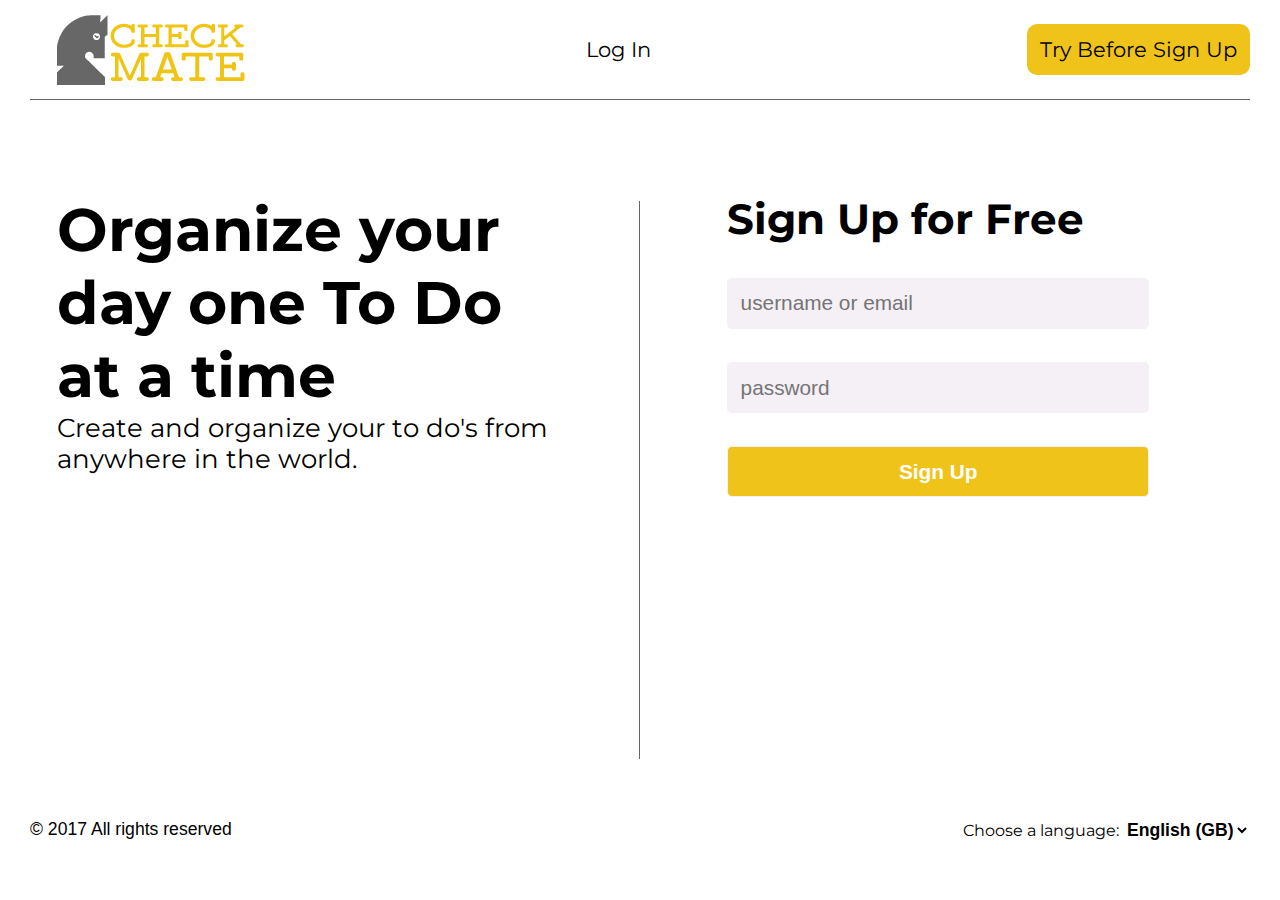
<file: index.html>
<!DOCTYPE html>
<html lang="en">
<head>
    <meta charset="UTF-8">
    <title>CheckMate</title>
    <meta name="application-name" content="Check Mate">
    <meta name="description" content="An application to manage To Do's">
    <meta name="author" content="Filipe Lemos, Ricardo Ferreira">
    <meta name="keywords" content="ToDo, Management, Organization, Categories">
    <link href="https://fonts.googleapis.com/css?family=Montserrat" rel="stylesheet">
    <link rel="stylesheet" href="styles/reset.css">
    <link rel="stylesheet" href="styles/main.css">
</head>
<body>

    <header>
        <img src="images/logo-check-mate.png" alt="Logo" width="188" height="71">
        <a class='log-in'href="#">Log In</a>
        <a class='try-it' href="#">Try Before Sign Up</a>
    </header>

   <!-- <div class="container"> -->

        <section id="app-promo">
            <h1>Organize your day one To Do at a time</h1>
            <p>Create and organize your to do's from anywhere in the world.</p>
        </section>

        <div class="wrapper-divider">
            <div class="divider"></div>
        </div>

        <section id="sign-up">
            <h2>Sign Up for Free</h2>
            <form action="#" method="post">
                <!-- <label for="username"></label> -->
                <input type="text" name="username" placeholder="username or email" id="username" required="required"><br>
                <!-- <label for="password"></label> -->
                <input type="password" name="password" placeholder="password" id="password" required="required"><br>
                <input type="submit" value="Sign Up">
            </form>
        </section>
   <!-- </div> -->

    <footer>
        <p>&copy; 2017 All rights reserved</p>
        <div class="choose-lang">
            <label for="country">Choose a language: </label>
            <select name="country" id="country">
                <option value="eng" id="eng">English (GB)</option>
                <option value="pt" id="pt">Portuguese</option>
                <option value="esp" id="esp">Spanish</option>
                <option value="ita" id="ita">Italian</option>
                <option value="ger" id="ger">German</option>
            </select>
        </div>
    </footer>
</body>
</html>
</file>
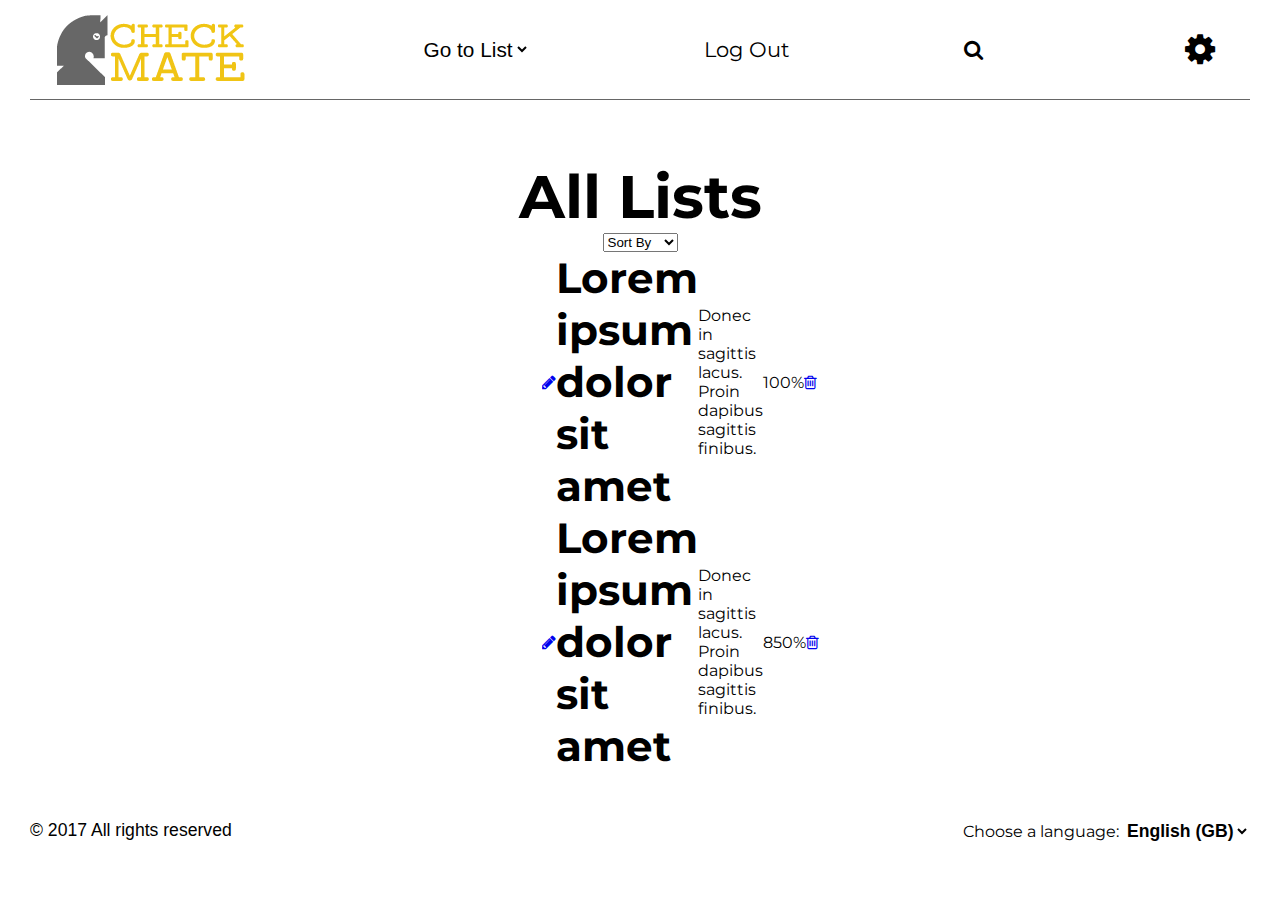
<file: all-lists.html>
<!DOCTYPE html>
<html lang="en">
<head>
    <meta charset="UTF-8">
    <title>CheckMate</title>
    <meta name="application-name" content="Check Mate">
    <meta name="description" content="An application to manage To Do's">
    <meta name="author" content="Filipe Lemos, Ricardo Ferreira">
    <meta name="keywords" content="ToDo, Management, Organization, Categories">
    <link href="https://fonts.googleapis.com/css?family=Montserrat" rel="stylesheet">
    <link rel="stylesheet" href="styles/reset.css">
    <link rel="stylesheet" href="styles/main.css">
    <link rel="stylesheet" href="https://cdnjs.cloudflare.com/ajax/libs/font-awesome/4.7.0/css/font-awesome.min.css">
</head>
<body>

<header>
    <img src="images/logo-check-mate.png" alt="Logo" width="188" height="71">
    <select name="gotolist" id="gotolist">
        <option value="default" id="default">Go to List</option>
        <option value="list1" id="list1">List 1</option>
        <option value="list2" id="list2">List</option>
    </select>
    <a class='log-out'href="index.html">Log Out</a>
    <a class='search' href="#">
        <i class="fa fa-search" aria-hidden="true"></i>
    </a>
    <a class='settings' href="#">
        <i class="fa fa-cog" aria-hidden="true"></i>
    </a>
</header>

<!-- <div class="container"> -->

<section id="all-lists">
    <h1>All Lists</h1>
    <select name="sortby" id="sortby">
        <option value="defaultsort" id="defaultsort">Sort By</option>
        <option value="name" id="name">Name</option>
        <option value="deadline" id="deadline">Deadline</option>
        <option value="priority" id="priority">Priority</option>
    </select>
    <article>
        <a class='pencil' href="list.html">
            <i class="fa fa-pencil" aria-hidden="true"></i>
        </a>
        <h2>Lorem ipsum dolor sit amet</h2>
        <p>Donec in sagittis lacus. Proin dapibus sagittis finibus.</p>
        <p>100%</p>
        <a class='trash' href="#">
            <i class="fa fa-trash-o" aria-hidden="true"></i>
        </a>
    </article>
    <article>
        <a class='pencil' href="list.html">
            <i class="fa fa-pencil" aria-hidden="true"></i>
        </a>
        <h2>Lorem ipsum dolor sit amet</h2>
        <p>Donec in sagittis lacus. Proin dapibus sagittis finibus.</p>
        <p>850%</p>
        <a class='trash' href="#">
            <i class="fa fa-trash-o" aria-hidden="true"></i>
        </a>
    </article>
</section>




<!-- </div> -->

<footer>
    <p>&copy; 2017 All rights reserved</p>
    <div class="choose-lang">
        <label for="country">Choose a language: </label>
        <select name="country" id="country">
            <option value="eng" id="eng">English (GB)</option>
            <option value="pt" id="pt">Portuguese</option>
            <option value="esp" id="esp">Spanish</option>
            <option value="ita" id="ita">Italian</option>
            <option value="ger" id="ger">German</option>
        </select>
    </div>
</footer>
</body>
</html>
</file>
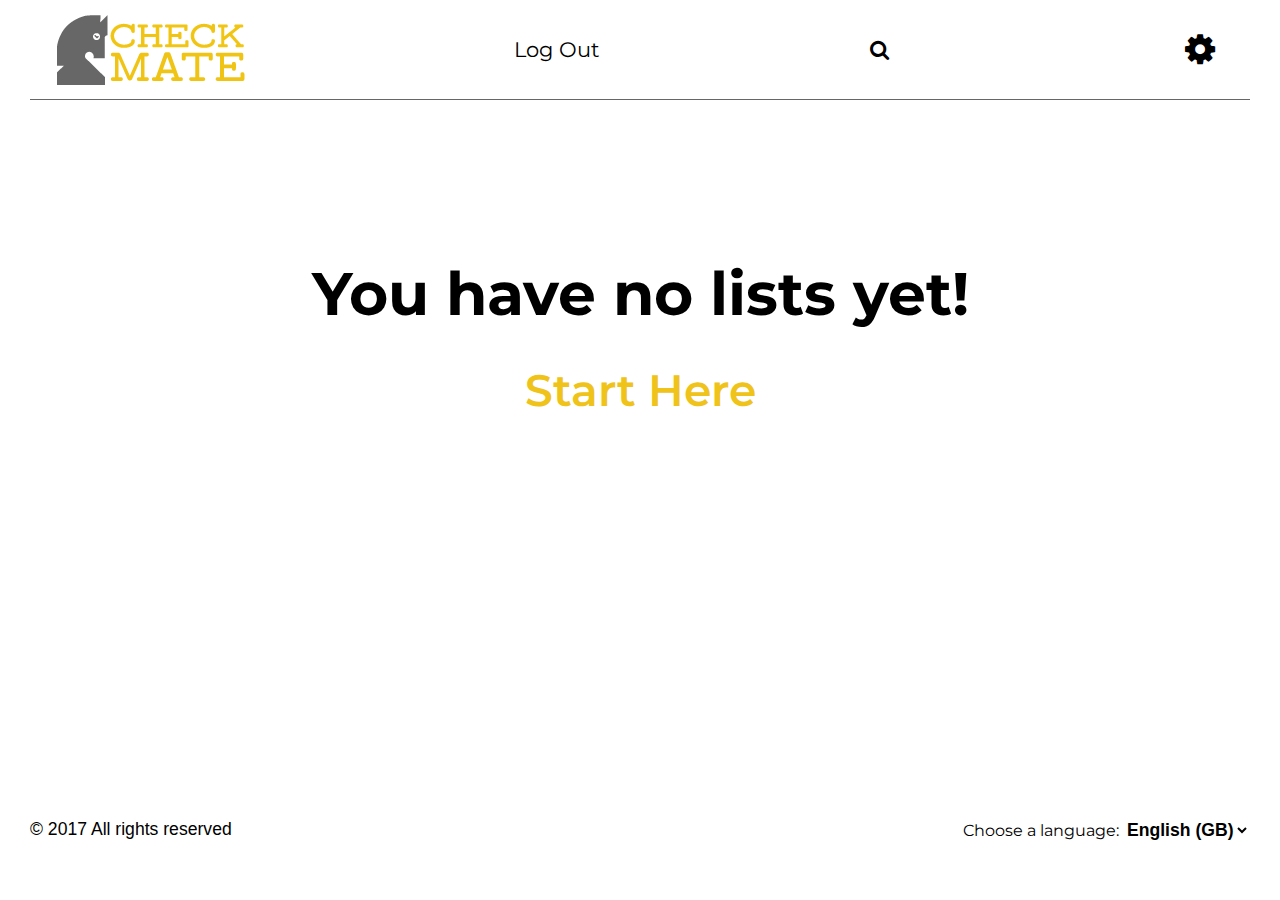
<file: no-lists.html>
<!DOCTYPE html>
<html lang="en">
<head>
    <meta charset="UTF-8">
    <title>CheckMate</title>
    <meta name="application-name" content="Check Mate">
    <meta name="description" content="An application to manage To Do's">
    <meta name="author" content="Filipe Lemos, Ricardo Ferreira">
    <meta name="keywords" content="ToDo, Management, Organization, Categories">
    <link href="https://fonts.googleapis.com/css?family=Montserrat" rel="stylesheet">
    <link rel="stylesheet" href="styles/reset.css">
    <link rel="stylesheet" href="styles/main.css">
    <link rel="stylesheet" href="https://cdnjs.cloudflare.com/ajax/libs/font-awesome/4.7.0/css/font-awesome.min.css">
</head>
<body>

<header>
    <img src="images/logo-check-mate.png" alt="Logo" width="188" height="71">
    <a class='log-out'href="index.html">Log Out</a>
    <a class='search' href="#">
        <i class="fa fa-search" aria-hidden="true"></i>
    </a>
    <a class='settings' href="#">
        <i class="fa fa-cog" aria-hidden="true"></i>
    </a>
</header>

<!-- <div class="container"> -->

<section id="nolists">
    <h1>You have no lists yet!</h1>
    <a class='start' href="all-lists.html">Start Here</a>
</section>




<!-- </div> -->

<footer>
    <p>&copy; 2017 All rights reserved</p>
    <div class="choose-lang">
        <label for="country">Choose a language: </label>
        <select name="country" id="country">
            <option value="eng" id="eng">English (GB)</option>
            <option value="pt" id="pt">Portuguese</option>
            <option value="esp" id="esp">Spanish</option>
            <option value="ita" id="ita">Italian</option>
            <option value="ger" id="ger">German</option>
        </select>
    </div>
</footer>
</body>
</html>
</file>
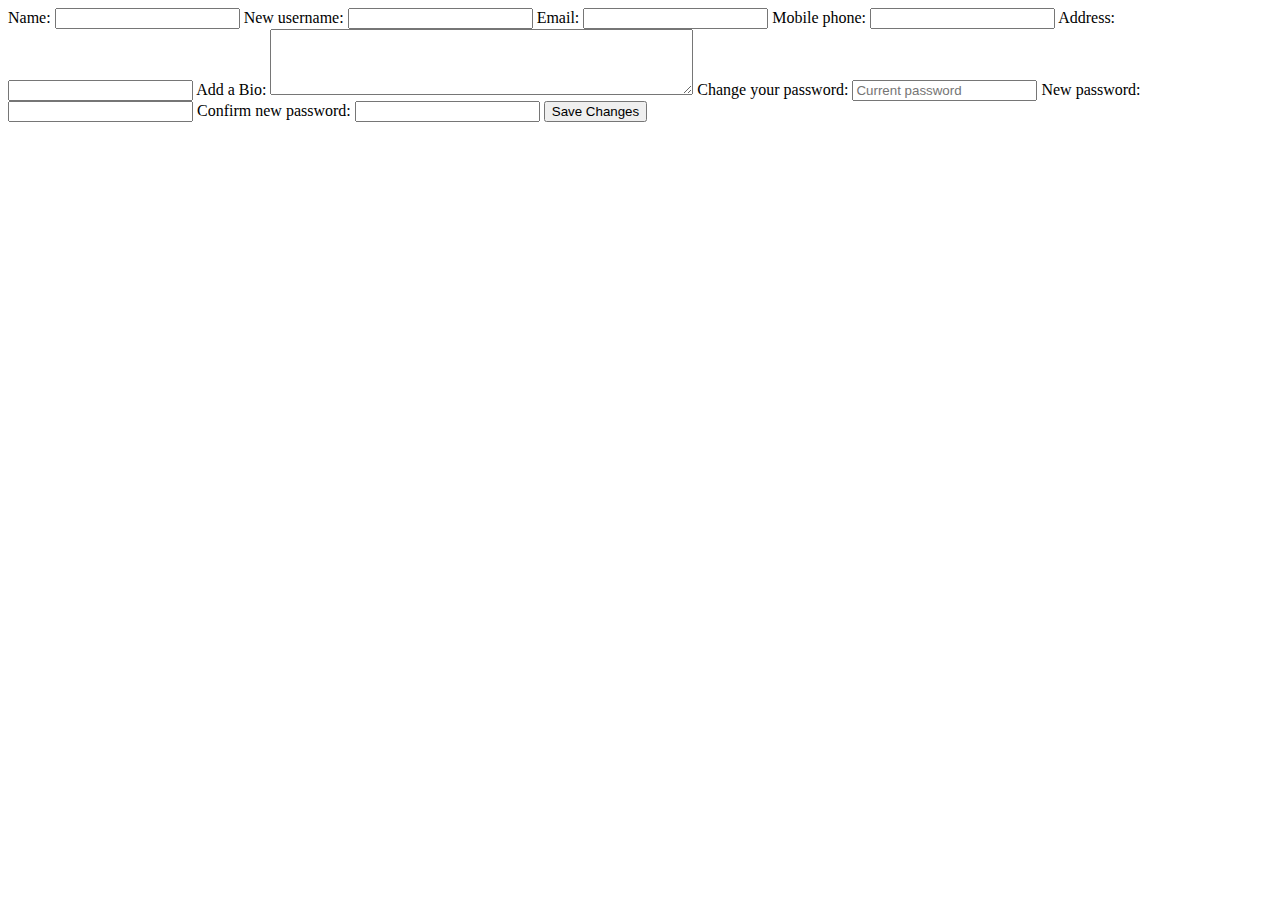
<file: teste.html>
<!DOCTYPE html>
<html lang="en">
<head>
    <meta charset="UTF-8">
    <title>Title</title>
</head>
<body>

<label for="name" class='settingsHeaders'>Name:</label>
<input type="text" name="name"  id="name" class="formUserInputs">

<label for="formUsername" class='settingsHeaders'>New username:</label>
<input type="text" name="username"  id="formUsername" class="formUserInputs">

<label for="formEmail" class='settingsHeaders'>Email:</label>
<input type="text" name="formEmail"  id="formEmail" class="formUserInputs">

<label for="formPhone" class='settingsHeaders'>Mobile phone:</label>
<input type="text" name="formPhone" id="formPhone" class="formUserInputs">

<label for="formAddress" class='settingsHeaders'>Address:</label>
<input type="text" name="formAddress" id="formAddress" class="formUserInputs">

<label for="formBio" class='settingsHeaders'>Add a Bio:</label>
<textarea rows="4" cols="50" name="formBio" placeholder="Tell us something about yourself" id="formBio" class="formUserInputs">
            </textarea>

<label for="currentPassword" class='settingsHeaders'>Change your password:</label>
<input type="password" name="currentPassword" placeholder="Current password" id="currentPassword">
<label for="newPassword" class='settingsHeaders'>New password:</label>
<input type="password" name="newPassword"  id="newPassword">
<label for="newConfirmedPassword" class='settingsHeaders'>Confirm new password:</label>
<input type="password" name="newConfirmedPassword" id="newConfirmedPassword">
<input type="submit" value="Save Changes">
</body>
</html>
</file>
<file: styles/main.css>
/* color scheme:
 - Fonts: #000000; #ffffff;
 - Lines: #666666;
 - Forms: #f0f4f5
 - Buttons: #efc319;
 */

h1{
    font-size: 3.75em;
}

h2{
    font-size: 2.62em;
}

h3{
    font-size: 1.84em;
}

h4{
    font-size: 1.29em;
    margin: 0.8em 0;
}

.error-hide{
    color: red; /*change color*/
    display:none;
}

.error-show{
    color: red;
}

a.remember{
    color: blue;
}

/*all pages*/
body{
    width: 1220px;
    height: 100vh; /* See compatibility */
    margin: 0 auto;
    display: grid; /* See compatibility and uses on older browsers */
    font-family: 'Montserrat', sans-serif;
    -webkit-font-smoothing: antialiased; /*See compatibility */
    color: #000000;
    grid-template-columns: [left] 3fr [middle-left] 1fr [middle-right] 3fr [right];
    grid-template-rows: [top] 1fr [header-end] 5fr [content-end] 1fr [footer-end];
}

/*all pages*/
body > header{
    height: 6.19em;
    grid-column: left / right;
    grid-row: top / header-end;
    display: flex; /* See compatibility and uses on older browsers */
    flex-direction: row;
    flex-grow: 1;
    justify-content: space-between;
    align-items: center;
    border-bottom: solid 1px #666666;
}

/*all pages*/
header img{
    /*margin-right: auto;*/
    margin-left: 1.7em;
}

header select{
    font-size: 1.3em;
    border: none;
    background-color: transparent;
}

/*all pages*/
header a{
    color: #000000;
    font-size: 1.3em;
}

header .header-left{
    margin-right: 1.3em;
}

/*homepage*/
header a.try-it{
    background-color: #efc319;
    margin-left: 1.7em;
    padding: 0.625em;
    border-radius: 10px; /*See compatibility with older browsers*/
}

/*homepage*/
#app-promo{
    grid-column: left / middle-left;
    grid-row: header-end / content-end;
    margin-left: 1.7em;
    padding-top: 4.00em;
    display: flex;
    flex-direction: column;
    align-items: baseline;
}

/*homepage*/
.promo-slogans{
   position: relative;
}

/*homepage*/
.promo-slogans > h1.hidden-slogan{
    position: absolute;
    display: flex;
    align-items: center;
    top:0;
    opacity:0;
}

/*homepage*/
.promo-slogans > h1{
    margin-bottom: 1.0em;
    opacity: 1;
}

/*homepage*/
#app-promo p{
    font-size: 1.6em;
}

/*homepage*/
.wrapper-divider{
    grid-column: middle-left / middle-right;
    grid-row: header-end / content-end;
    display: flex;
    flex: 1 1;
    align-self: stretch;
    justify-content: center;
}

/*homepage*/
.wrapper-divider .divider{
    width: 1px;
    background-color: #666666;
    margin: 4.5em 0 0.8em;
}

/*homepage*/
#sign-up{
    grid-column: middle-right / right;
    grid-row: header-end / content-end;
    margin-right: 1.7em;
    padding-top: 4.00em;
    display: flex;
    flex-direction: column;
    align-items: baseline;
}

/*homepage*/
#sign-up form input[type=text], #sign-up form input[type=password]{
    width: 19em;
    margin-top: 1.6em;
    font-size: 1.3em;
    border: 1px solid #f4f0f5;
    color: #000000;
    background-color: #f4f0f5;
    border-radius: 5px; /* See compatibility with older browsers */
    padding:0.6em 0.6em;
}

/*homepage*/
#sign-up form input[type=submit]{
    width: 19em;
    margin-top: 1.6em;
    font-size: 1.3em;
    font-weight: bold;
    border: 1px solid #f4f0f5;
    color: #ffffff;
    background-color: #efc319;
    border-radius: 5px; /* See compatibility with older browsers */
    padding:0.6em 0.6em;
}

/*homepage*/
.usercheck, .passcheck{
    color: green; /*change color*/
    font-size: 1.3em;
    display: none;
}

/*homepage*/
.usernotcheck, .passnotcheck{
    color: red; /*change color*/
    font-size: 1.3em;
    display: none;
}

/*homepage*/
.checkuser li{
    display: none;
    color: red; /*change color*/
    margin: 1em 0 0 2em;
}

/*homepage*/
.checkpassword{
    color: #666666;
    display: none;
}

/*homepage*/
.checkpassword ul > li{
    margin-left: 2em;
}

/*homepage*/
.checkpassword ul li > span{
    color: green; /*change color*/
    display: none;
}

/*LOG IN PAGE*/
#log-in{
    grid-column: left / right;
    grid-row: header-end / content-end;
    margin-right: 1.7em;
    padding-top: 4.00em;
    display: flex;
    flex-direction: column;
    align-items: center;
}

/*LOG IN*/
#log-in form input[type=text], #log-in form input[type=password]{
    width: 19em;
    margin-top: 1.6em;
    font-size: 1.3em;
    border: 1px solid #f4f0f5;
    color: #000000;
    background-color: #f4f0f5;
    border-radius: 5px; /* See compatibility with older browsers */
    padding:0.6em 0.6em;
}

/*Log IN*/
#log-in form input[type=submit]{
    width: 19em;
    margin-top: 1.6em;
    font-size: 1.3em;
    font-weight: bold;
    border: 1px solid #f4f0f5;
    color: #ffffff;
    background-color: #efc319;
    border-radius: 5px; /* See compatibility with older browsers */
    padding:0.6em 0.6em;
}

/*no lists page*/
#nolists{
    grid-column: left / right;
    grid-row: header-end / content-end;
    margin-top: 8em;
    display: flex;
    flex-direction: column;
    align-items: center;
}

/*no lists page*/
a.start{
    font-weight: 600;
    font-size: 2.75em;
    margin-top: 0.75em;
    color: #efc319;
}

/*all lists*/
#all-lists{
    grid-column: left / right;
    grid-row: header-end / content-end;
    margin-top: 8em;
    display: flex;
    flex-direction: column;
    align-items: center;
}

/*all pages*/
header a.settings{
    font-size: 2.2em;
    margin-right: 1em; /*27px*/
    margin-left: 0.77em; /*35px*/
}

/*all pages*/
body > footer{
    grid-column: left / right;
    grid-row: content-end / footer-end;
}

/*all pages*/
footer{
    margin-top: 3em;
    display: flex;
    flex-direction: row;
    align-items: flex-start;
    justify-content: space-between;
}

/*all pages*/
footer p{
    font-family: 'Montserrat Light', sans-serif;
    font-size: 1.1em;
}

/*all pages*/
footer select{
    background-color: transparent;
    border: none;
    font-weight: bold;
    font-size: 1.1em;
}

/*settings page*/
.wrapper-user-settings {
    grid-column: left / right;
    grid-row: header-end / content-end;
    z-index: 1;
}

#user-settings{
    width: 50em;
    margin: 0 auto;
    display: grid; /* See compatibility and uses on older browsers */
    grid-template-columns: [a] 4fr [b] 4fr [c];
    grid-template-rows: [d] 0.5fr [e] 4fr [f];
}

#user-settings h2 {
    margin-top: 0.5em;
    margin-bottom: 0.5em;
    text-align: center;
    grid-column: a / c;
    grid-row: d / e;
}

#userDetails{
    grid-column: a / b;
    grid-row: e / f;
    display: flex;
    flex-direction: column;
    align-items: flex-end;
    margin-right: 2em;
    text-align: right;
}

#userDetails .profilePicZone{
    order: 1;
    display: flex;
    flex-direction: row;
    align-items: flex-end;
}

#userDetails .profilePicZone .dragBox{
    width: 198px;
    height: 198px;
    margin-right: 0.5em;
    border-width: 1px;
    border-style: dashed;
    border-color: darkgray;
    display: flex;
    flex-direction: row;
    align-items: center;
    justify-content: center;
}

#userDetails h5.user_name{
    order: 2;
    font-size: 1.3em;
    margin-top: 0.8em;
}

#userDetails .user_username{
    order: 3;
}

#userDetails p.user_description{
    order: 4;
    font-style: italic;
}

#userDetails .userMail{
    order: 5;
}

#userDetails .userPhone{
    order: 6;
}

#userDetails .userAddress{
    order: 7;
}

#userDetails p{
    margin-bottom: 0.8em;
}

#userDetails p.user_description:before, #userDetails p.user_description:after{
    content: "''";
}

#userDetails a{
    color: cadetblue;
}

#setDetails{
    grid-column: b / c;
    grid-row: e / f;
    margin-left: 2em;
}

#setDetails{
    display: flex;
    flex-direction: column;
    align-items: flex-start;
}

#setDetails input[type=text], #setDetails input[type="password"]{
    border: 1px solid #f4f0f5;
    color: #000000;
    background-color: #f4f0f5;
    border-radius: 5px; /* See compatibility with older browsers */
    width: 100%;
    padding: 0.5em;
    font-size: 1em;
}

#setDetails input:nth-child(2n){
    margin-bottom: 1em;
}

#setDetails #user_description{
    width: 100%;
    padding: 0.5em;
    border: 1px solid #f4f0f5;
    color: #000000;
    background-color: #f4f0f5;
    border-radius: 5px; /* See compatibility with older browsers */
    font-size: 1em;
    margin-bottom: 1em;
}

#setDetails button{
    font-size: 1em;
    font-weight: bold;
    border: 1px solid #f4f0f5;
    color: #ffffff;
    background-color: #efc319;
    border-radius: 5px; /* See compatibility with older browsers */
    padding: 0.6em;
    margin-top: 1em;
}

.fa-check{
    color: green;
}

.fa-times{
    color: red;
}

.modal-messages{
    display: none;
    position: fixed;
    top: 0;
    right: 0;
    bottom: 0;
    left: 0;
    background: rgba(0,0,0,0.8);
    z-index: 99999;
    opacity:0;
    -webkit-transition: opacity 400ms ease-in;
    -moz-transition: opacity 400ms ease-in;
    transition: opacity 400ms ease-in;
}

.modal-messages > div{
    width: 400px;
    position: relative;
    margin: 20% auto;
    padding: 5px 20px 13px 20px;
    border-radius: 10px;
    background: #fff;
}

.modal-messages > div h2 {
    text-align: center;
}

/*all lists*/
#all-lists{
    grid-column: left / right;
    grid-row: header-end / content-end;
    margin-top: 2em;
    display: flex;
    flex-direction: column;
    align-items: center;
}

#createCategory{
    display: none;
}

#flexCategory{
    display: flex;
    flex-direction: row;
    justify-content: space-between;
}


#all-lists article{
    width:16%;
    display: flex;
    flex-direction: row;
    align-items: center;
    justify-content: space-between;
}
</file>
